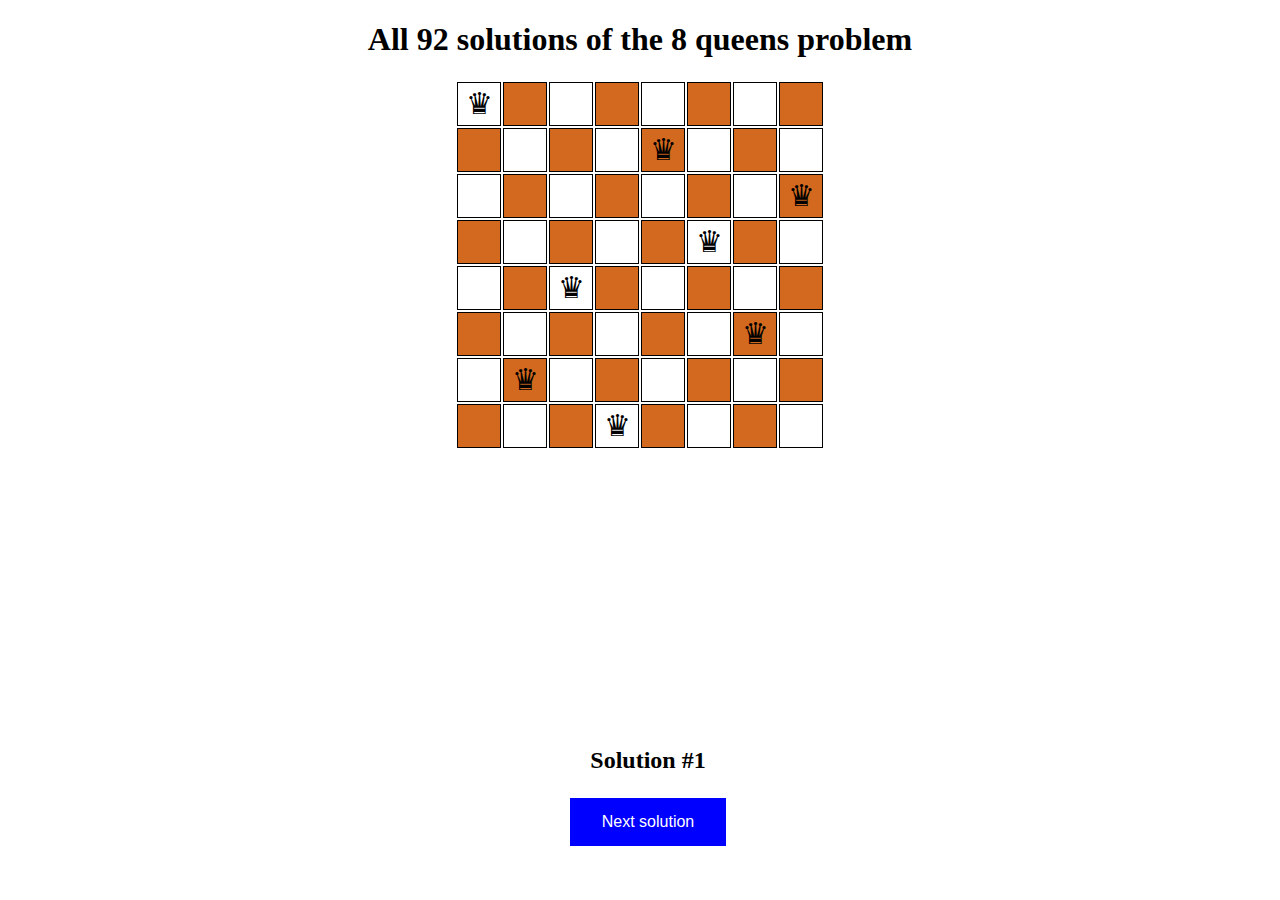
<file: index.html>
<!DOCTYPE html>
 <html lang="en">
 <head>
  <link rel="stylesheet" href="style.css">
   <meta charset="UTF-8">
   <meta name="viewport" content="width=device-width, initial-scale=1.0">
   <title>8 Queens</title>
 </head>
 <body>

  <h1>All 92 solutions of the 8 queens problem</h1>

  <div class="center">
    <table id ="board"></table>
  </div>

  <div class="footer">
    <h2>Solution #<span id="solution_number"></span></h2>
    <button id="next_button">Next solution</button>
  </div>
  
 <script src="script.js"></script>
 </body>
 </html>
</file>
<file: style.css>
td{
    border: 1px solid black;
    height: 40px;
    width: 40px;
    text-align: center;
    font-size: 30px; 
  }

  .center{
   display: flex;
   justify-content: center;
   align-items: center;
 }

  

  h1{
    text-align: center;
  }

  .footer {
    position: fixed;
    bottom: 50px;
    width: 100%;
    background-color:  white;
    text-align: center;
  }

  #next_button{
    background-color: blue;
    border: none;
    color: white;
    padding: 15px 32px;
    text-align: center;
    text-decoration: none;
    display: inline-block;
    font-size: 16px;
    margin: 4px 2px;
    cursor: pointer;
  }
</file>
